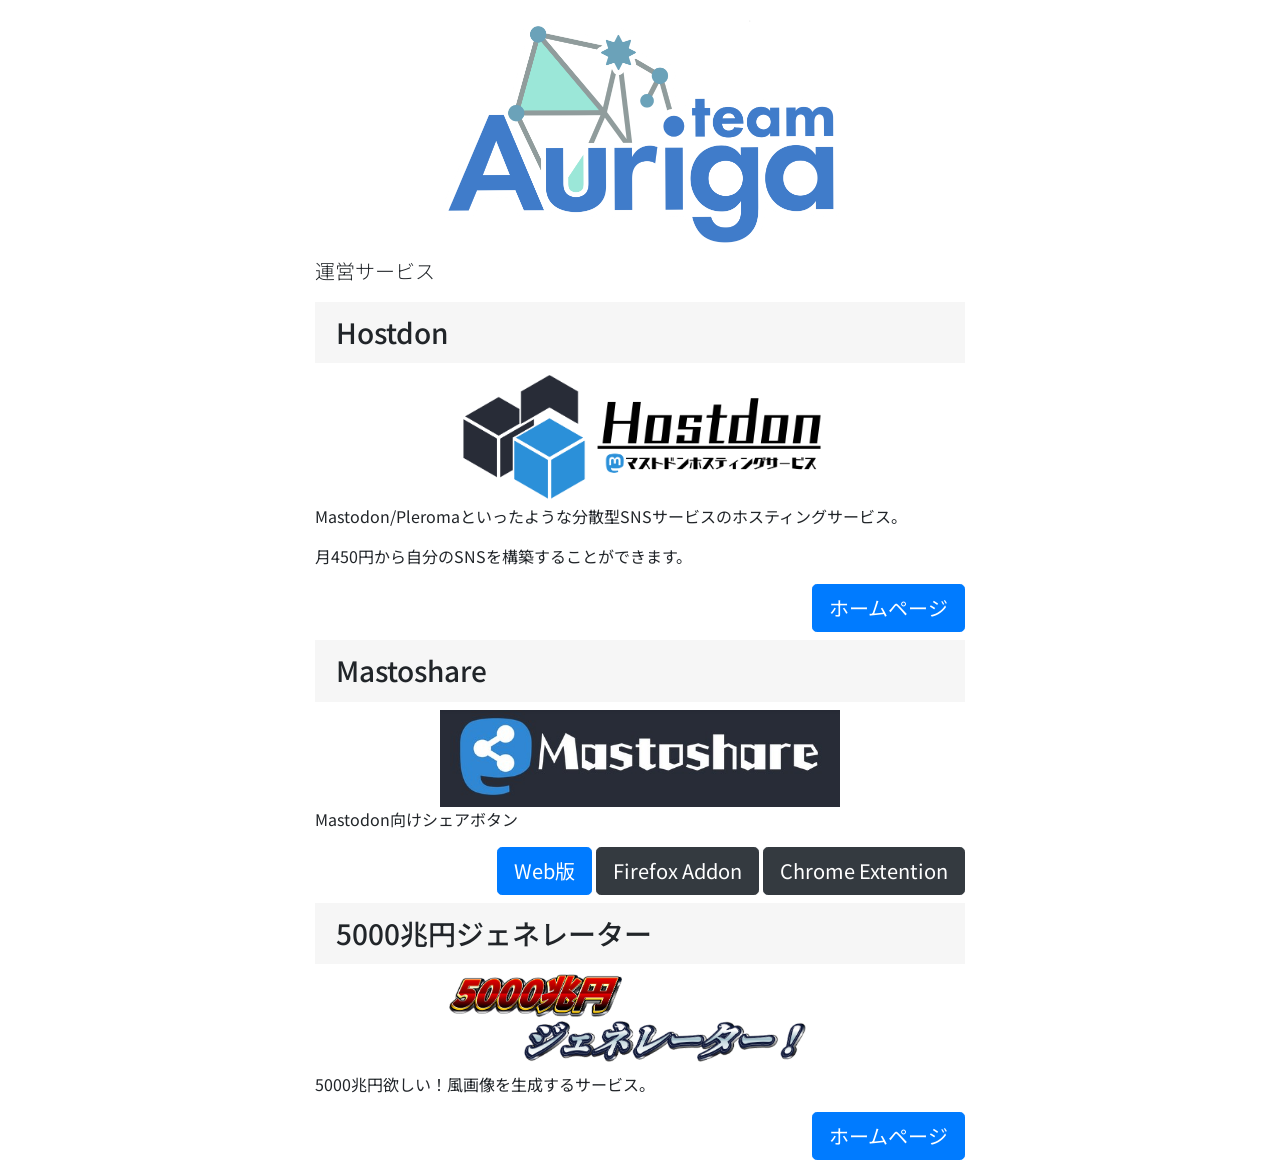
<file: index.html>
<!doctype html>
<html lang="ja" class="h-100">

<head>
    <meta charset="UTF-8">
    <meta name="viewport" content="width=device-width,initial-scale=1.0">
    <title>Auriga</title>
    <link rel="stylesheet" href="https://stackpath.bootstrapcdn.com/bootstrap/4.5.0/css/bootstrap.min.css">
    <link rel="stylesheet" href="css/style.css">
    <link href="https://fonts.googleapis.com/css?family=Noto+Sans+JP&display=swap" rel="stylesheet">
</head>

<body class="d-flex flex-column h-100">
    <main role="main" class="flex-shrink-0">
        <div class="container">
            <img src="img/teamauriga.png" class="d-block mx-auto" width="400px">
            <p class="lead">運営サービス</p>
            <h3>Hostdon</h3>
            <img src="img/hostdon-type2-ja.png" class="d-block mx-auto" width="400px">
            <p>Mastodon/Pleromaといったような分散型SNSサービスのホスティングサービス。</p>
            <p>月450円から自分のSNSを構築することができます。</p>
            <div class="text-right">
                <a href="https://hostdon.jp" class="btn btn-primary btn-lg">ホームページ</a>
            </div>
            <h3 class="mt-2">Mastoshare</h3>
            <img src="img/mastoshare.jpg" class="d-block mx-auto" width="400px">
            <p>Mastodon向けシェアボタン</p>
            <div class="text-right">
                <a href="https://mastoshare.net" class="btn btn-primary btn-lg">Web版</a>
                <a href="https://addons.mozilla.org/ja/firefox/addon/mastoshare" class="btn btn-dark btn-lg">Firefox Addon</a>
                <a href="https://chrome.google.com/webstore/detail/mastoshare/mfdneocoinldonfcdoicdjllngnakoga?hl=ja&" class="btn btn-dark btn-lg">Chrome Extention</a>
            </div>
            <h3 class="mt-2">5000兆円ジェネレーター</h3>
            <img src="img/5000.png" class="d-block mx-auto" width="400px">
            <p>5000兆円欲しい！風画像を生成するサービス。</p>
            <div class="text-right">
                <a href="https://auri.ga/5000generator" class="btn btn-primary btn-lg">ホームページ</a>
            </div>
        </div>
    </main>

</body>

</html>
</file>
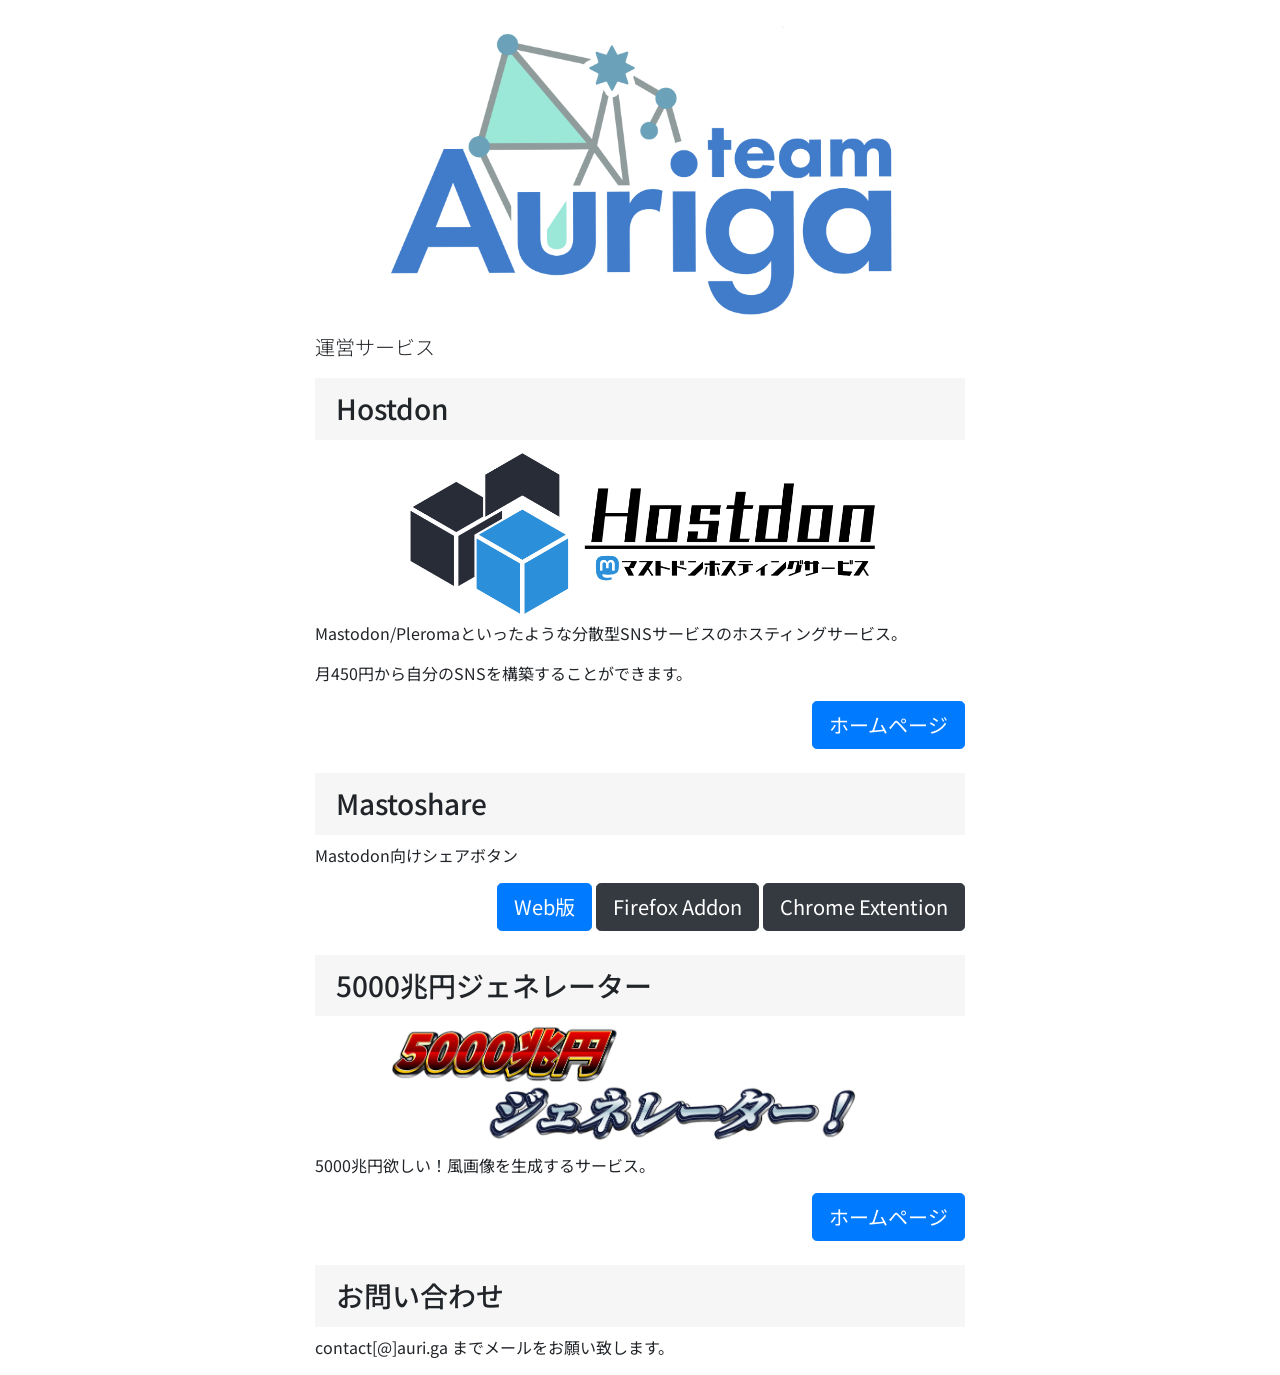
<file: public/index.html>
<!doctype html>
<html lang="ja" class="h-100">

<head>
    <meta charset="UTF-8">
    <meta name="viewport" content="width=device-width,initial-scale=1.0">
    <title>Auriga</title>
    <link rel="stylesheet" href="https://stackpath.bootstrapcdn.com/bootstrap/4.5.0/css/bootstrap.min.css">
    <link rel="stylesheet" href="css/style.css">
    <link href="https://fonts.googleapis.com/css?family=Noto+Sans+JP&display=swap" rel="stylesheet">
</head>

<body class="d-flex flex-column h-100">
    <main role="main" class="flex-shrink-0">
        <div class="container">
            <img src="img/teamauriga.png" class="d-block mx-auto" width="80%">
            <p class="lead">運営サービス</p>
            <h3>Hostdon</h3>
            <img src="img/hostdon-type2-ja.png" class="d-block mx-auto" width="80%">
            <p>Mastodon/Pleromaといったような分散型SNSサービスのホスティングサービス。</p>
            <p>月450円から自分のSNSを構築することができます。</p>
            <div class="text-right">
                <a href="https://hostdon.jp" class="btn btn-primary btn-lg mb-3">ホームページ</a>
            </div>
            <h3 class="mt-2">Mastoshare</h3>
            <p>Mastodon向けシェアボタン</p>
            <div class="text-right">
                <a href="https://mastoshare.net" class="btn btn-primary btn-lg mb-3">Web版</a>
                <a href="https://addons.mozilla.org/ja/firefox/addon/mastoshare" class="btn btn-dark btn-lg mb-3">Firefox Addon</a>
                <a href="https://chrome.google.com/webstore/detail/mastoshare/mfdneocoinldonfcdoicdjllngnakoga?hl=ja&" class="btn btn-dark btn-lg mb-3">Chrome Extention</a>
            </div>
            <h3 class="mt-2">5000兆円ジェネレーター</h3>
            <img src="img/5000.png" class="d-block mx-auto" width="80%">
            <p>5000兆円欲しい！風画像を生成するサービス。</p>
            <div class="text-right">
                <a href="https://auri.ga/5000generator" class="btn btn-primary btn-lg mb-3">ホームページ</a>
            </div>
            <h3 class="mt-2">お問い合わせ</h3>
            <p>contact[@]auri.ga までメールをお願い致します。</p>
        </div>
    </main>

</body>

</html>
</file>
<file: css/style.css>
* {
    font-family: 'Noto Sans JP', sans-serif;
}
.container {
    width: auto;
    max-width: 680px;
    padding: 0 15px;
  }
  h3 {
    padding: .5em .75em;
    background-color: #f6f6f6;
  }
</file>
<file: public/css/style.css>
* {
    font-family: 'Noto Sans JP', sans-serif;
}
.container {
    width: auto;
    max-width: 680px;
    padding: 0 15px;
  }
  h3 {
    padding: .5em .75em;
    background-color: #f6f6f6;
  }
</file>
